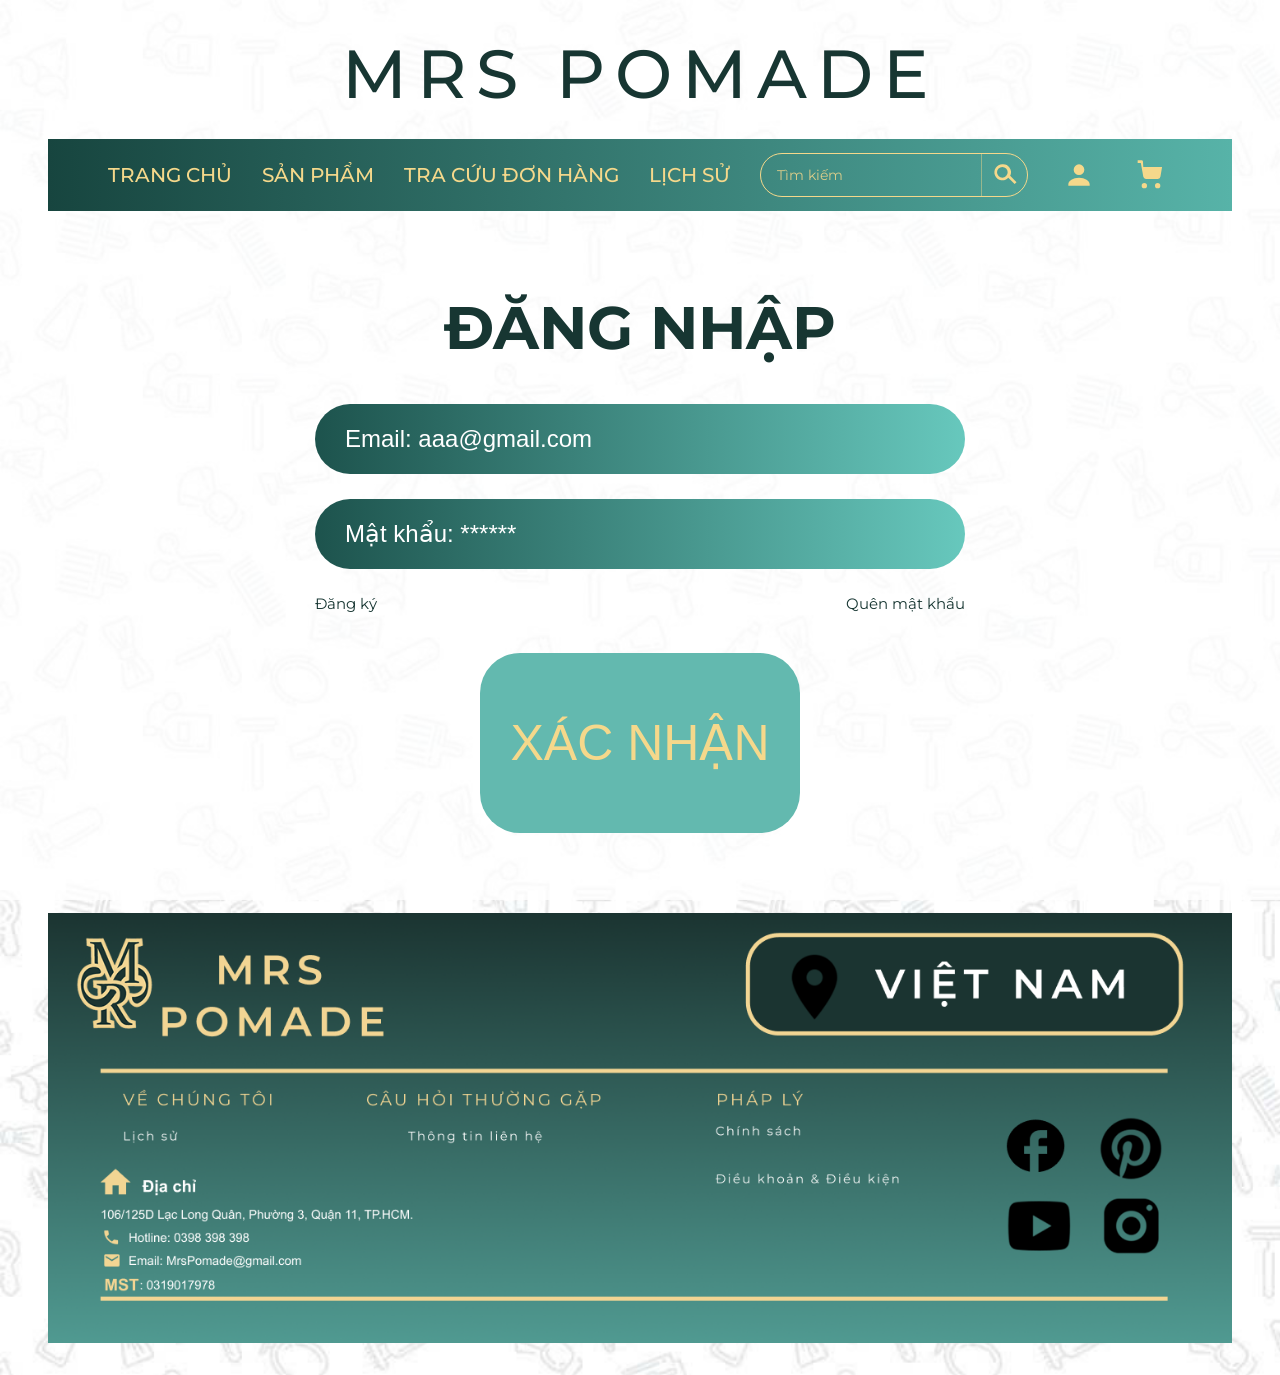
<file: index.html>
<!DOCTYPE html>
<html lang="vi">
<head>
  <meta charset="UTF-8">
  <meta name="viewport" content="width=device-width, initial-scale=1.0">

  <title>Đăng Nhập</title>

  <link rel="stylesheet" href="styles.css">

  <link rel="preconnect" href="https://fonts.googleapis.com">
  <link rel="preconnect" href="https://fonts.gstatic.com" crossorigin>

  <link href="https://fonts.googleapis.com/css2?family=Montserrat:wght@300;400;500;600;700&display=swap" rel="stylesheet">
</head>

<body>

  <div class="overlay"></div>

  <header class="header">
    <h1>MRS POMADE</h1>

    <nav class="navbar">
      <a href="#">TRANG CHỦ</a>
      <a href="#">SẢN PHẨM</a>
      <a href="#">TRA CỨU ĐƠN HÀNG</a>
      <a href="#">LỊCH SỬ</a>

      <div class="nav-search">
        <input type="search" placeholder="Tìm kiếm" aria-label="Tìm kiếm">
        <button type="button" aria-label="Tìm kiếm">
          <svg viewBox="0 0 24 24" aria-hidden="true">
            <path d="M10 4a6 6 0 104.472 10.028l4.75 4.75 1.414-1.414-4.75-4.75A6 6 0 0010 4zm0 2a4 4 0 110 8 4 4 0 010-8z"></path>
          </svg>
        </button>
      </div>

      <a href="#" class="nav-icon" aria-label="Người dùng">
        <svg viewBox="0 0 24 24" aria-hidden="true">
          <path d="M12 12a4 4 0 100-8 4 4 0 000 8zm0 2c-4.418 0-8 2.239-8 5v1h16v-1c0-2.761-3.582-5-8-5z"></path>
        </svg>
      </a>

      <a href="#" class="nav-icon" aria-label="Giỏ hàng">
        <svg viewBox="0 0 24 24" aria-hidden="true">
          <path d="M7 18a2 2 0 110 4 2 2 0 010-4zm10 0a2 2 0 110 4 2 2 0 010-4zM6.2 6h14.1l-1.2 7.2A2 2 0 0117.13 15H8.2a2 2 0 01-1.96-1.6L4.38 3H2V1h3a1 1 0 01.98.8L6.2 6z"></path>
        </svg>
      </a>
    </nav>
  </header>

  <main class="container">

    <section class="form-box">

      <h2>ĐĂNG NHẬP</h2>

      <form id="loginForm">

        <input type="email"
        placeholder="Email: aaa@gmail.com"
        required>

        <input type="password"
        placeholder="Mật khẩu: ******"
        required>

        <div class="links">
          <a href="register.html">Đăng ký</a>
          <a href="repass.html">Quên mật khẩu</a>
        </div>

        <button type="submit">
          XÁC NHẬN
        </button>

      </form>

    </section>

  </main>

  <footer class="footer-image">
    <img src="img/footer.png" alt="Footer">
  </footer>

  <script src="script.js"></script>

</body>
</html>
</file>
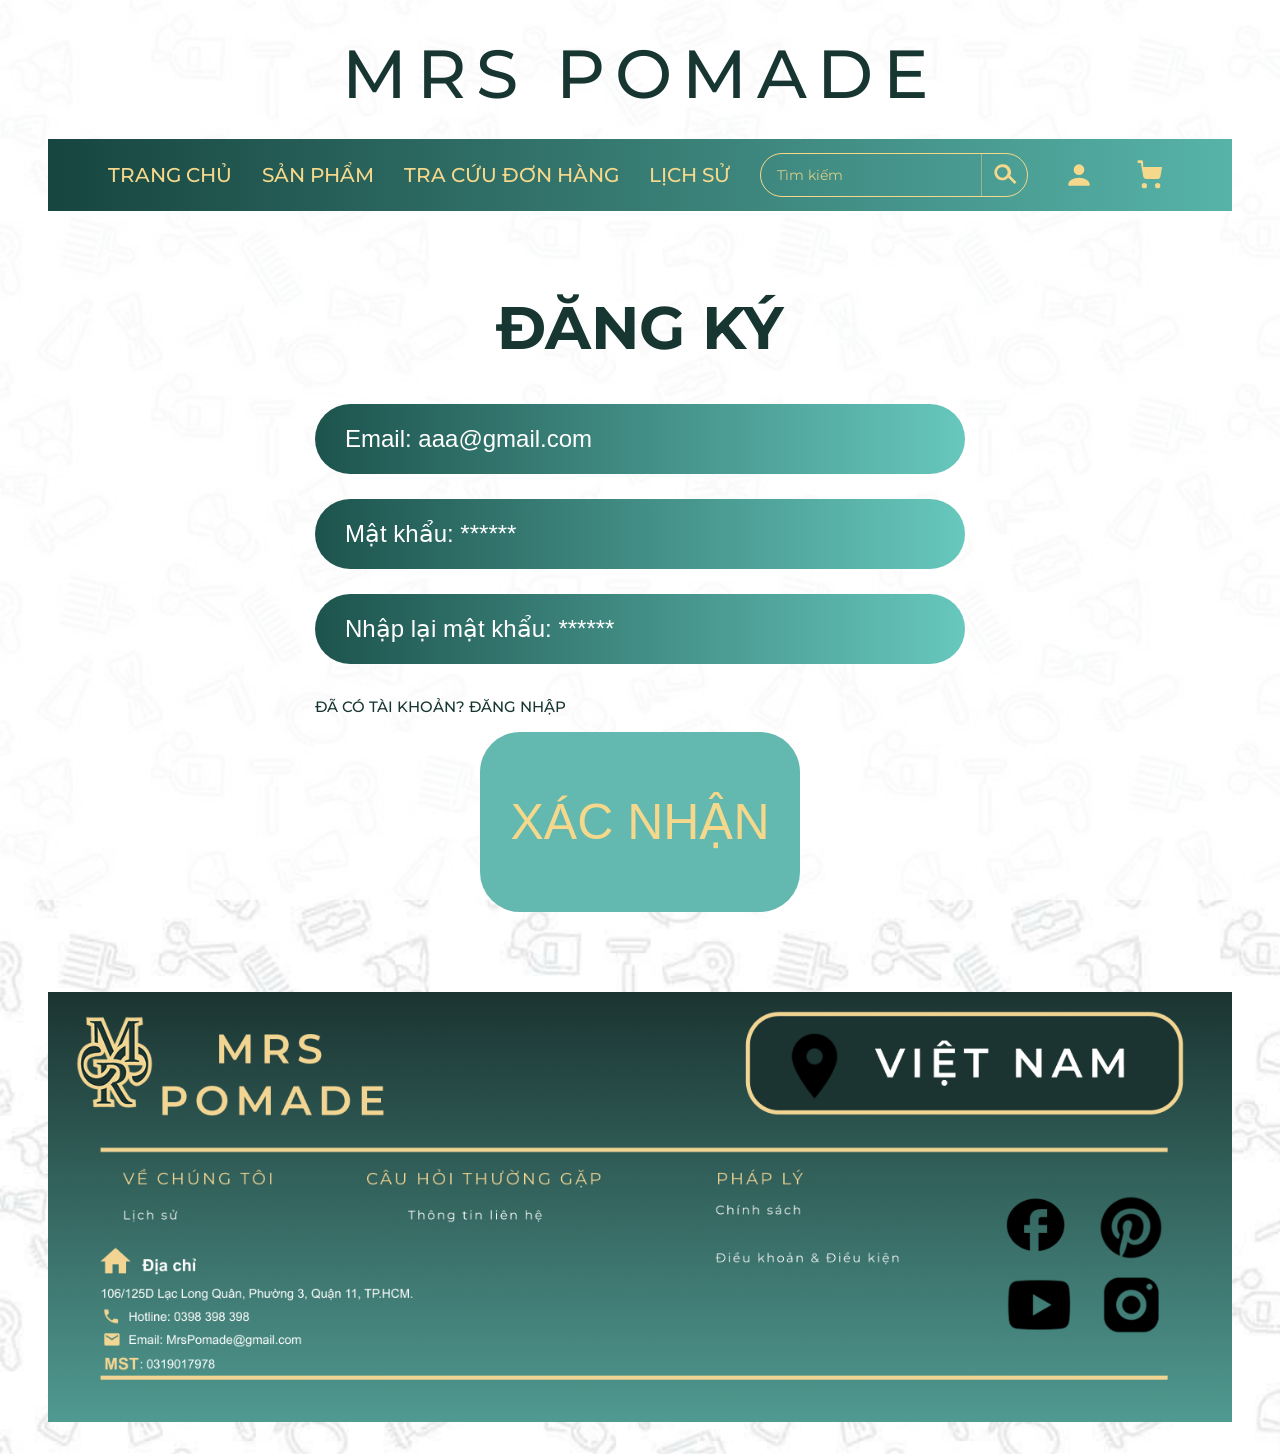
<file: register.html>
<!DOCTYPE html>
<html lang="vi">
<head>
  <meta charset="UTF-8">
  <meta name="viewport" content="width=device-width, initial-scale=1.0">

  <title>Đăng Ký</title>

  <link rel="stylesheet" href="styles.css">

  <link rel="preconnect" href="https://fonts.googleapis.com">
  <link rel="preconnect" href="https://fonts.gstatic.com" crossorigin>

  <link href="https://fonts.googleapis.com/css2?family=Montserrat:wght@300;400;500;600;700&display=swap" rel="stylesheet">
</head>

<body>

<div class="overlay"></div>

<header class="header">

  <h1>MRS POMADE</h1>

  <nav class="navbar">
    <a href="#">TRANG CHỦ</a>
    <a href="#">SẢN PHẨM</a>
    <a href="#">TRA CỨU ĐƠN HÀNG</a>
    <a href="#">LỊCH SỬ</a>

    <div class="nav-search">
      <input type="search" placeholder="Tìm kiếm" aria-label="Tìm kiếm">
      <button type="button" aria-label="Tìm kiếm">
        <svg viewBox="0 0 24 24" aria-hidden="true">
          <path d="M10 4a6 6 0 104.472 10.028l4.75 4.75 1.414-1.414-4.75-4.75A6 6 0 0010 4zm0 2a4 4 0 110 8 4 4 0 010-8z"></path>
        </svg>
      </button>
    </div>

    <a href="#" class="nav-icon" aria-label="Người dùng">
      <svg viewBox="0 0 24 24" aria-hidden="true">
        <path d="M12 12a4 4 0 100-8 4 4 0 000 8zm0 2c-4.418 0-8 2.239-8 5v1h16v-1c0-2.761-3.582-5-8-5z"></path>
      </svg>
    </a>

    <a href="#" class="nav-icon" aria-label="Giỏ hàng">
      <svg viewBox="0 0 24 24" aria-hidden="true">
        <path d="M7 18a2 2 0 110 4 2 2 0 010-4zm10 0a2 2 0 110 4 2 2 0 010-4zM6.2 6h14.1l-1.2 7.2A2 2 0 0117.13 15H8.2a2 2 0 01-1.96-1.6L4.38 3H2V1h3a1 1 0 01.98.8L6.2 6z"></path>
      </svg>
    </a>
  </nav>

</header>

<main class="container">

  <section class="form-box">

    <h2>ĐĂNG KÝ</h2>

    <form id="registerForm">

      <input type="email"
      placeholder="Email: aaa@gmail.com"
      required>

      <input type="password"
      placeholder="Mật khẩu: ******"
      required>

      <input type="password"
      placeholder="Nhập lại mật khẩu: ******"
      required>

      <a class="switch-page-btn" href="index.html">
        ĐÃ CÓ TÀI KHOẢN? ĐĂNG NHẬP
      </a>

      <button type="submit">
        XÁC NHẬN
      </button>

    </form>

  </section>

</main>

<footer class="footer-image">
  <img src="img/footer.png" alt="Footer">
</footer>

<script src="script.js"></script>

</body>
</html>
</file>
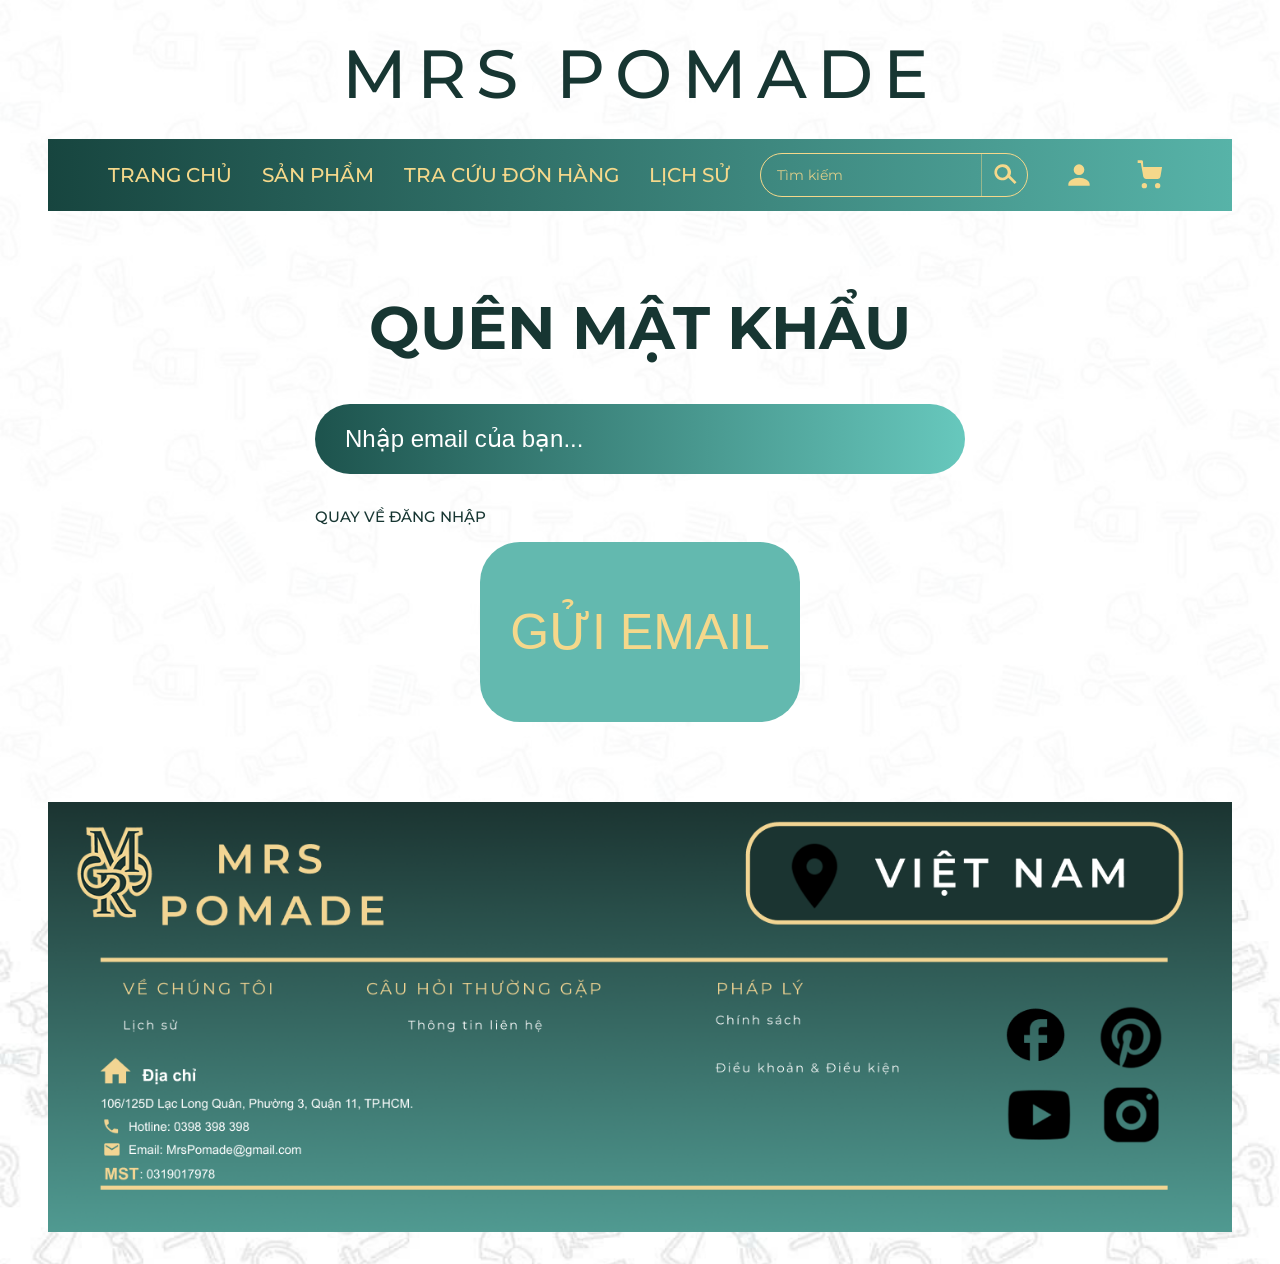
<file: repass.html>
<!DOCTYPE html>
<html lang="vi">
<head>
  <meta charset="UTF-8">
  <meta name="viewport" content="width=device-width, initial-scale=1.0">

  <title>Quên Mật Khẩu</title>

  <link rel="stylesheet" href="styles.css">

  <link rel="preconnect" href="https://fonts.googleapis.com">
  <link rel="preconnect" href="https://fonts.gstatic.com" crossorigin>

  <link href="https://fonts.googleapis.com/css2?family=Montserrat:wght@300;400;500;600;700&display=swap" rel="stylesheet">
</head>

<body>

<div class="overlay"></div>

<header class="header">

  <h1>MRS POMADE</h1>

  <nav class="navbar">
    <a href="#">TRANG CHỦ</a>
    <a href="#">SẢN PHẨM</a>
    <a href="#">TRA CỨU ĐƠN HÀNG</a>
    <a href="#">LỊCH SỬ</a>

    <div class="nav-search">
      <input type="search" placeholder="Tìm kiếm" aria-label="Tìm kiếm">
      <button type="button" aria-label="Tìm kiếm">
        <svg viewBox="0 0 24 24" aria-hidden="true">
          <path d="M10 4a6 6 0 104.472 10.028l4.75 4.75 1.414-1.414-4.75-4.75A6 6 0 0010 4zm0 2a4 4 0 110 8 4 4 0 010-8z"></path>
        </svg>
      </button>
    </div>

    <a href="#" class="nav-icon" aria-label="Người dùng">
      <svg viewBox="0 0 24 24" aria-hidden="true">
        <path d="M12 12a4 4 0 100-8 4 4 0 000 8zm0 2c-4.418 0-8 2.239-8 5v1h16v-1c0-2.761-3.582-5-8-5z"></path>
      </svg>
    </a>

    <a href="#" class="nav-icon" aria-label="Giỏ hàng">
      <svg viewBox="0 0 24 24" aria-hidden="true">
        <path d="M7 18a2 2 0 110 4 2 2 0 010-4zm10 0a2 2 0 110 4 2 2 0 010-4zM6.2 6h14.1l-1.2 7.2A2 2 0 0117.13 15H8.2a2 2 0 01-1.96-1.6L4.38 3H2V1h3a1 1 0 01.98.8L6.2 6z"></path>
      </svg>
    </a>
  </nav>

</header>

<main class="container">

  <section class="form-box">

    <h2>QUÊN MẬT KHẨU</h2>

    <form id="resetForm">

      <input type="email"
      placeholder="Nhập email của bạn..."
      required>

      <a class="switch-page-btn" href="index.html">
        QUAY VỀ ĐĂNG NHẬP
      </a>

      <button type="submit">
        GỬI EMAIL
      </button>

    </form>

  </section>

</main>

<footer class="footer-image">
  <img src="img/footer.png" alt="Footer">
</footer>

<script src="script.js"></script>

</body>
</html>
</file>
<file: styles.css>
*{
  margin:0;
  padding:0;
  box-sizing:border-box;
}

body{
  font-family:'Montserrat',sans-serif;

  background:url("img/background.png");
  background-size:cover;
  background-repeat:repeat;

  min-height:100vh;

  display:flex;
  flex-direction:column;

  position:relative;
}

.overlay{
  position:fixed;
  inset:0;
  background:rgba(255,255,255,0.78);
  z-index:-1;
}

/* HEADER */

.header{
  padding:32px 48px 0;
}

.header h1{
  text-align:center;

  font-size:68px;
  font-weight:500;

  letter-spacing:10px;

  margin-bottom:24px;

  color:#173632;
}

.navbar{
  width:100%;
  min-height:64px;
  padding:14px 22px;

  background:linear-gradient(
  to right,
  #17453f,
  #57b3a8
  );

  display:flex;
  align-items:center;
  justify-content:center;
  flex-wrap:wrap;
  gap:18px 30px;
}

.navbar a{
  text-decoration:none;

  color:#f5d88b;

  font-size:20px;
  font-weight:500;

  transition:0.3s;
}

.navbar a:hover{
  opacity:0.7;
}

.nav-search{
  display:flex;
  align-items:center;

  border:1px solid #f5d88b;
  border-radius:999px;

  overflow:hidden;
}

.nav-search input{
  width:220px;
  border:none;
  outline:none;

  padding:10px 16px;

  background:transparent;
  color:#f5d88b;

  font:inherit;
  font-size:14px;
}

.nav-search input::placeholder{
  color:#f5d88b;
  opacity:0.85;
}

.nav-search button,
.nav-icon{
  display:inline-flex;
  align-items:center;
  justify-content:center;

  color:#f5d88b;
}

.nav-search button{
  border:none;
  border-left:1px solid rgba(245,216,139,0.45);
  background:transparent;
  cursor:pointer;

  width:46px;
  height:42px;
}

.nav-icon{
  width:42px;
  height:42px;
}

.nav-search svg,
.nav-icon svg{
  width:32px;
  height:32px;

  fill:currentColor;
}

/* MAIN */

.container{
  flex:1;

  display:flex;
  justify-content:center;
  align-items:center;

  padding:80px 20px;
}

.form-box{
  width:100%;
  max-width:650px;

  text-align:center;
}

.form-box h2{
  font-size:60px;
  color:#173632;

  margin-bottom:40px;
}

.form-box form{
  display:flex;
  flex-direction:column;
  align-items:center;
}

.form-box input{
  width:100%;
  height:70px;

  border:none;
  border-radius:40px;

  margin-bottom:25px;

  padding:0 30px;

  background:linear-gradient(
  to right,
  #1d534d,
  #67c8bd
  );

  color:white;

  font-size:24px;

  outline:none;
}

.form-box input::placeholder{
  color:white;
}

.links{
  width:100%;

  display:flex;
  justify-content:space-between;

  margin-bottom:40px;
}

.links a{
  text-decoration:none;

  color:#173632;

  font-size:15px;
}

.form-box button{
  width:320px;
  height:180px;

  border:none;
  border-radius:40px;

  background:#63b9af;

  color:#f5d88b;

  font-size:50px;
  font-weight:500;

  cursor:pointer;

  transition:0.3s;
}

.form-box button:hover{
  transform:scale(1.03);
}

.switch-page-btn{
  align-self:flex-start;

  display:inline-block;
  margin:8px 0 16px;

  text-decoration:none;

  color:#173632;

  font-size:15px;
  font-weight:500;

  transition:0.3s;
}

.switch-page-btn:hover{
  opacity:0.7;
}

/* FOOTER IMAGE */

.footer-image{
  width:100%;
  padding:0 48px 32px;
}

.footer-image img{
  display:block;
  width:100%;
  height:auto;
}

/* RESPONSIVE */

@media(max-width:768px){

  .header h1{
    font-size:40px;
  }

  .navbar{
    padding:15px;
    gap:16px 20px;
  }

  .nav-search input{
    width:160px;
  }

  .form-box h2{
    font-size:40px;
  }

  .form-box input{
    font-size:18px;
    height:60px;
  }

  .form-box button{
    width:220px;
    height:120px;
    font-size:35px;
  }

  .footer-image{
    padding:0 15px 20px;
  }

}
</file>
